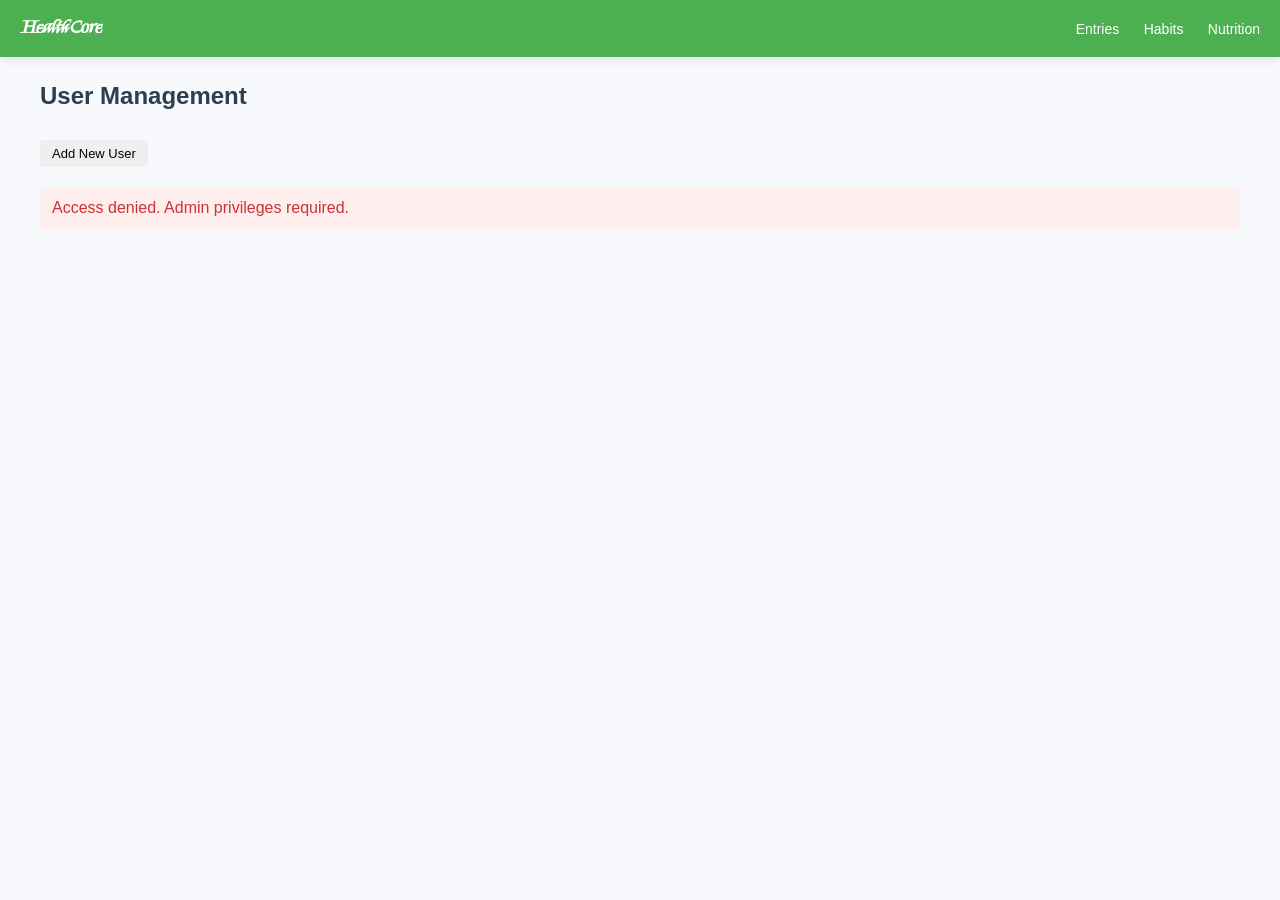
<file: Frontend/Pages/admin.html>
<!DOCTYPE html>
<html lang="en">
  <head>
    <meta charset="UTF-8" />
    <meta name="viewport" content="width=device-width, initial-scale=1.0" />
    <title>User Management</title>

    <link rel="stylesheet" href="../styles/admin.css" />
    <link rel="stylesheet" href="../styles/nav.css" />
    <link rel="preconnect" href="https://fonts.googleapis.com" />
    <link rel="preconnect" href="https://fonts.gstatic.com" crossorigin />
    <link
      href="https://fonts.googleapis.com/css2?family=Kings&display=swap"
      rel="stylesheet"
    />
  </head>
  <body>
    <nav class="navbar">
      <div class="nav-left">
        <a class="logo" href="dashboard.html"><span>HealthCore</span></a>
      </div>
      <div class="nav-right" id="navbarLinks">
        <a href="entries.html">Entries</a>
        <a href="habits.html">Habits</a>
        <a href="Nutrition.html">Nutrition</a>
      </div>
    </nav>
    <div class="container">
      <h1>User Management</h1>

      <div class="btn-container">
        <button class="btn btn-primary" onclick="openCreateModal()">
          Add New User
        </button>
      </div>

      <div id="loading" class="loading" style="display: none">
        Loading users...
      </div>
      <div id="error" class="error" style="display: none"></div>
      <div id="tableContainer"></div>
    </div>

    <div id="userModal" class="modal">
      <div class="modal-content">
        <div class="modal-header">
          <h2 id="modalTitle">Add New User</h2>
          <span class="close" onclick="closeModal()">&times;</span>
        </div>
        <form id="userForm">
          <input type="hidden" id="userId" />
          <div class="form-group">
            <label for="username">Username *</label>
            <input type="text" id="username" required />
          </div>
          <div class="form-group">
            <label for="email">Email *</label>
            <input type="email" id="email" required />
          </div>
          <div class="form-group">
            <label for="password"
              >Password <span id="passwordOptional"></span
            ></label>
            <input type="password" id="password" />
          </div>
          <div class="form-group">
            <label for="role">Role *</label>
            <select id="role" required>
              <option value="user">User</option>
              <option value="admin">Admin</option>
            </select>
          </div>
          <div class="form-actions">
            <button
              type="button"
              class="btn btn-secondary"
              onclick="closeModal()"
            >
              Cancel
            </button>
            <button type="submit" class="btn btn-primary">Save</button>
          </div>
        </form>
      </div>
    </div>
    <script src="../Scripts/nav.js"></script>
    <script src="../Scripts/admin.js"></script>
  </body>
</html>
</file>
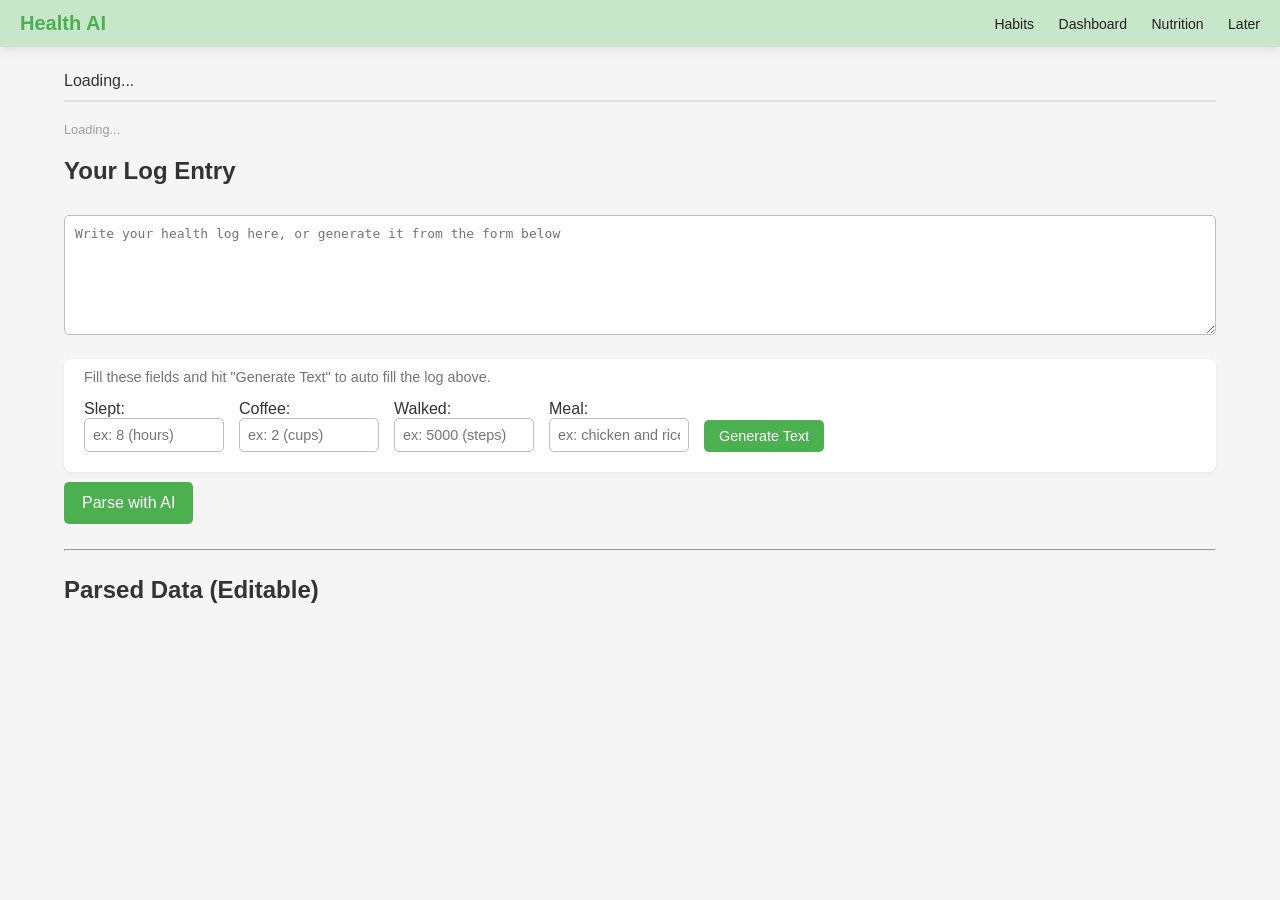
<file: Frontend/Pages/entry.html>
<!DOCTYPE html>
<html lang="en">
  <head>
    <meta charset="UTF-8" />
    <meta name="viewport" content="width=device-width, initial-scale=1.0" />
    <title>Health Logger</title>
    <link rel="stylesheet" href="../styles/dashbaord.css" />
  </head>
  <body>
    <nav class="navbar">
      <div class="nav-left">
        <span class="logo">Health AI</span>
      </div>
      <div class="nav-right">
        <a href="habits.html">Habits</a>
        <a href="dashboard.html">Dashboard</a>
        <a href="Login.html">Nutrition</a>
        <a href="#">Later</a>
      </div>
    </nav>
    <div class="dashboard-container">
      <div id="welcomeHeader">Loading...</div>
      <div id="userInfo">Loading...</div>

      <h2>Your Log Entry</h2>
      <textarea
        id="userText"
        rows="6"
        placeholder="Write your health log here, or generate it from the form below"
      ></textarea
      ><br />

      <div id="quickAddSection">
        <p class="quick-add-info">
          Fill these fields and hit "Generate Text" to auto fill the log above.
        </p>
        <div id="quickAddForm">
          <div>
            <label for="quickSlept">Slept:</label>
            <input type="text" id="quickSlept" placeholder="ex: 8 (hours)" />
          </div>
          <div>
            <label for="quickCoffee">Coffee:</label>
            <input type="number" id="quickCoffee" placeholder="ex: 2 (cups)" />
          </div>
          <div>
            <label for="quickWalked">Walked:</label>
            <input
              type="text"
              id="quickWalked"
              placeholder="ex: 5000 (steps)"
            />
          </div>
          <div>
            <label for="quickMeal">Meal:</label>
            <input
              type="text"
              id="quickMeal"
              placeholder="ex: chicken and rice"
            />
          </div>
          <button id="generateTextBtn">Generate Text</button>
        </div>
      </div>
      <button id="parseBtn">Parse with AI</button>

      <hr class="separator" />

      <h2>Parsed Data (Editable)</h2>
      <div id="parsedFields" style="display: none">
        <label>Slept: <input type="text" id="slept" /></label><br />
        <label>Coffee: <input type="number" id="coffee" /></label><br />
        <label>Walked: <input type="text" id="walked" /></label><br />
        <label>Meal: <input type="text" id="meal" /></label><br />
        <button id="submitBtn">Submit to Database</button>
      </div>

      <div id="response"></div>
    </div>
    <script src="../Scripts/dashboard.js"></script>
  </body>
</html>
</file>
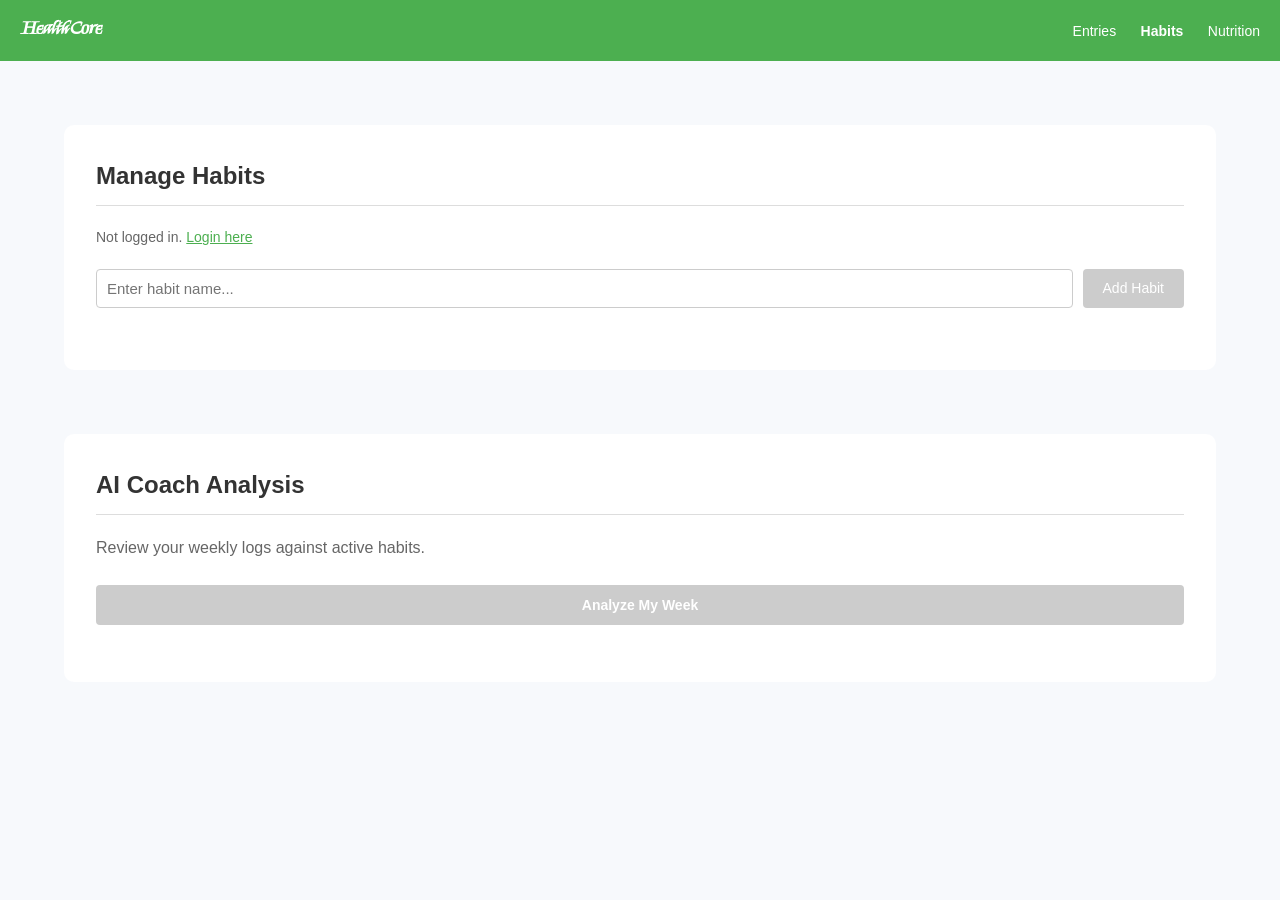
<file: Frontend/Pages/habits.html>
<!DOCTYPE html>
<html lang="en">
  <head>
    <meta charset="UTF-8" />
    <meta name="viewport" content="width=device-width, initial-scale=1.0" />
    <title>Habits & AI Analysis</title>
    <link rel="stylesheet" href="../styles/nav.css" />
    <link rel="stylesheet" href="../styles/habits.css" />
    <link rel="preconnect" href="https://fonts.googleapis.com" />
    <link rel="preconnect" href="https://fonts.gstatic.com" crossorigin />
    <link
      href="https://fonts.googleapis.com/css2?family=Kings&display=swap"
      rel="stylesheet"
    />
  </head>
  <body>
    <nav class="navbar">
      <div class="nav-left">
        <a class="logo" href="dashboard.html"><span>HealthCore</span></a>
      </div>
      <div class="nav-right" id="navbarLinks">
        <a href="entries.html">Entries</a>
        <a href="habits.html">Habits</a>
        <a href="Nutrition.html">Nutrition</a>
      </div>
    </nav>

    <div class="container">
      <h1>Manage Habits</h1>
      <div id="userInfo">Checking login...</div>

      <form id="createForm">
        <input
          type="text"
          id="nameInput"
          placeholder="Enter habit name..."
          required
        />
        <button type="submit">Add Habit</button>
      </form>

      <div id="habitList"></div>
    </div>

    <div class="container">
      <h1>AI Coach Analysis</h1>
      <p style="color: #666; margin-bottom: 15px">
        Review your weekly logs against active habits.
      </p>
      <button id="analyzeBtn" class="analyze-btn">Analyze My Week</button>
      <div id="results" style="margin-top: 25px"></div>
    </div>

    <script src="../Scripts/habits.js"></script>
    <script src="../Scripts/nav.js"></script>
  </body>
</html>
</file>
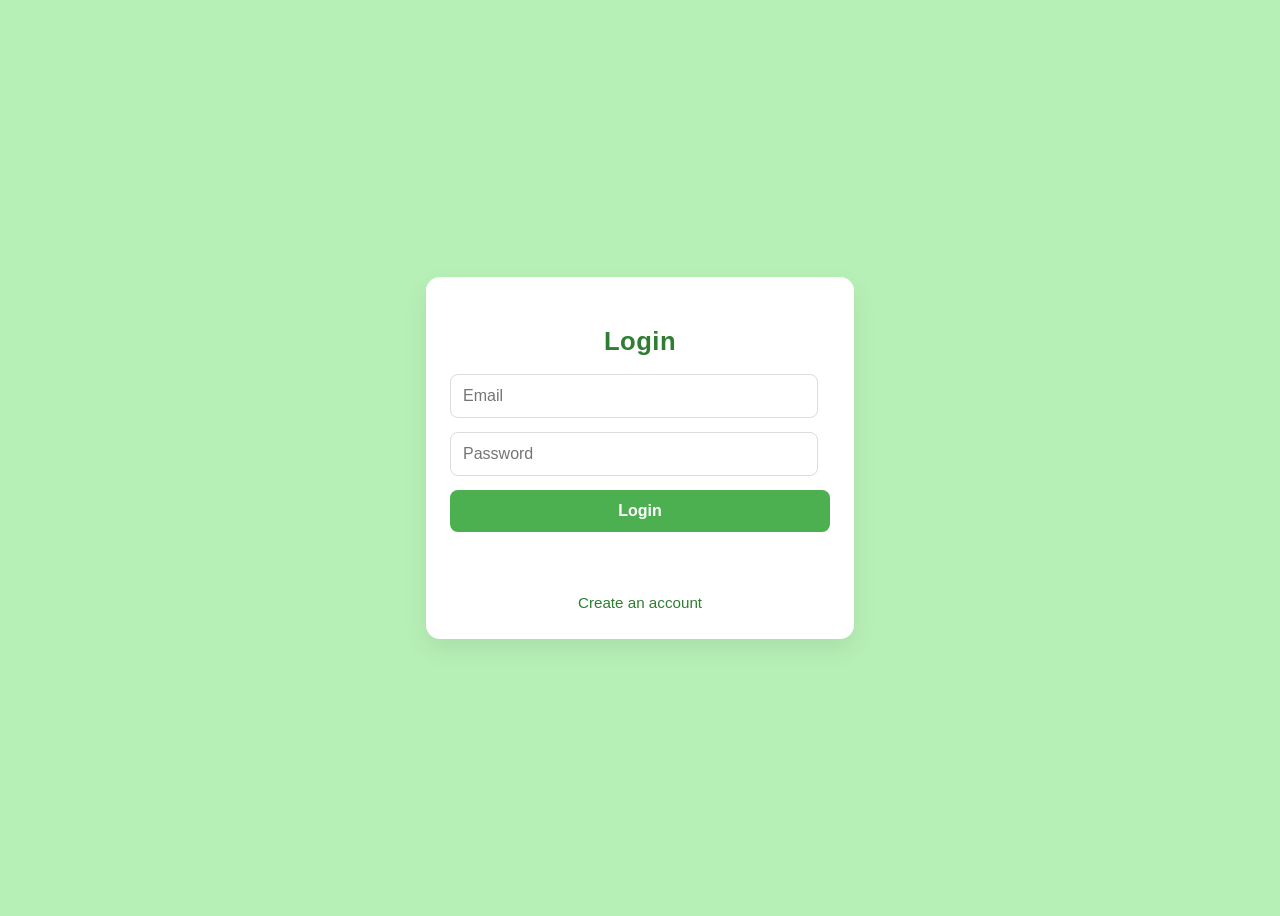
<file: Frontend/Pages/Login.html>
<!DOCTYPE html>
<html>
  <head>
    <meta charset="utf-8" />
    <title>Login</title>
    <link rel="stylesheet" href="../styles/auth.css" />
  </head>
  <body>
    <div class="card">
      <h2>Login</h2>

      <input id="login_email" placeholder="Email" type="email" />
      <input id="login_password" placeholder="Password" type="password" />

      <button id="loginBtn">Login</button>
      <div class="message" id="msg"></div>

      <a href="/Health_AI/Frontend/Pages/Signup.html">Create an account</a>
    </div>

    <script src="../Scripts/auth.js"></script>
  </body>
</html>
</file>
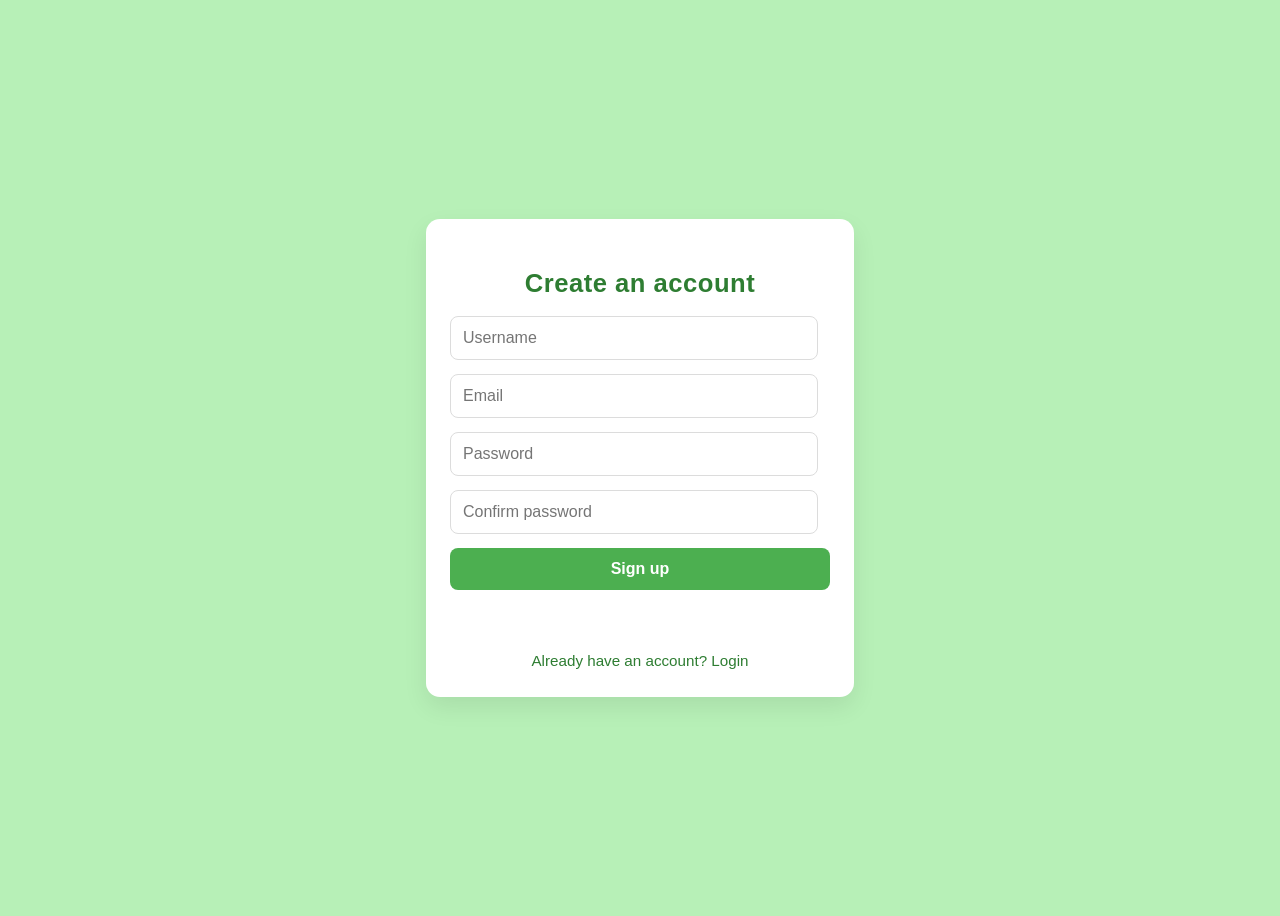
<file: Frontend/Pages/Signup.html>
<!DOCTYPE html>
<html>
  <head>
    <meta charset="utf-8" />
    <title>Sign Up</title>
    <link rel="stylesheet" href="../styles/auth.css" />
  </head>
  <body>
    <div class="card">
      <h2>Create an account</h2>

      <input id="signup_username" placeholder="Username" />
      <input id="signup_email" placeholder="Email" type="email" />
      <input id="signup_password" placeholder="Password" type="password" />
      <input
        id="signup_password2"
        placeholder="Confirm password"
        type="password"
      />

      <button id="signupBtn">Sign up</button>
      <div class="message" id="msg"></div>

      <a href="/Health_AI/Frontend/Pages/Login.html"
        >Already have an account? Login</a
      >
    </div>

    <script src="../Scripts/auth.js"></script>
  </body>
</html>
</file>
<file: Frontend/styles/admin.css>
body {
  font-family: "Segoe UI", Tahoma, Geneva, Verdana, sans-serif;
  background: #f5f5f5;
  padding: 0;
  margin: 0;
  color: #333;
}

.navbar {
  display: flex;
  justify-content: space-between;
  align-items: center;
  background: #c8e6c9;
  padding: 12px 20px;
  box-shadow: 0 2px 10px rgba(0, 0, 0, 0.1);
  margin-bottom: 25px;
  min-width: 100%;
  box-sizing: border-box;
}

.nav-left .logo {
  font-size: 1.25em;
  font-weight: bold;
  color: #4caf50;
  text-decoration: none;
}

.nav-right a {
  margin-left: 20px;
  text-decoration: none;
  color: #212121;
  font-size: 14px;
}

.active {
  font-weight: bold;
  text-decoration: underline !important;
}

.nav-right a:hover {
  color: #4caf50;
}

.container {
  max-width: 1200px;
  margin: 0 auto;
  padding: 0 20px;
}

h1 {
  font-size: 24px;
  margin-bottom: 30px;
  color: #2c3e50;
}

.error {
  background: #fee;
  color: #c33;
  padding: 12px;
  border-radius: 4px;
  margin-bottom: 20px;
  display: none;
}

.loading {
  text-align: center;
  padding: 40px;
  color: #666;
}

.table-wrapper {
  background: white;
  border-radius: 8px;
  box-shadow: 0 2px 4px rgba(0, 0, 0, 0.1);
  overflow: hidden;
}

table {
  width: 100%;
  border-collapse: collapse;
}

thead {
  background: #f8f9fa;
}

th {
  padding: 15px;
  text-align: left;
  font-weight: 600;
  color: #555;
  border-bottom: 2px solid #e9ecef;
}

td {
  padding: 15px;
  border-bottom: 1px solid #e9ecef;
}

tr:last-child td {
  border-bottom: none;
}

tbody tr:hover {
  background: #f8f9fa;
}

.btn-container {
  margin-bottom: 20px;
  display: flex;
  gap: 10px;
}

.actions {
  display: flex;
  gap: 8px;
}

.btn {
  padding: 6px 12px;
  border: none;
  border-radius: 4px;
  cursor: pointer;
  font-size: 13px;
  transition: opacity 0.2s;
}

.btn:hover {
  opacity: 0.8;
}

.btn-edit {
  background: #4caf50;
  color: white;
}

.btn-delete {
  background: #e74c3c;
  color: white;
}

.btn-save {
  background: #2ecc71;
  color: white;
}

.btn-cancel {
  background: #95a5a6;
  color: white;
}

input[type="text"],
input[type="email"],
input[type="password"],
select {
  width: 100%;
  padding: 8px 10px;
  border: 1px solid #ddd;
  border-radius: 4px;
  font-size: 14px;
  box-sizing: border-box;
}

.badge {
  padding: 4px 8px;
  border-radius: 4px;
  font-size: 12px;
  font-weight: bold;
  text-transform: capitalize;
}

.badge-admin {
  background: #e53935;
  color: white;
}

.badge-user {
  background: #a5d6a7;
  color: #2e7d32;
}

.modal {
  display: none;
  position: fixed;
  top: 0;
  left: 0;
  width: 100%;
  height: 100%;
  background: rgba(0, 0, 0, 0.5);
  z-index: 1000;
  overflow: auto;
}

.modal-content {
  background: white;
  max-width: 500px;
  margin: 50px auto;
  border-radius: 8px;
  padding: 30px;
  box-shadow: 0 4px 15px rgba(0, 0, 0, 0.2);
}

.modal-header {
  margin-bottom: 25px;
  display: flex;
  justify-content: space-between;
  align-items: center;
}

.close {
  font-size: 28px;
  cursor: pointer;
  color: #666;
}

.form-group {
  margin-bottom: 18px;
}

.form-group label {
  display: block;
  margin-bottom: 6px;
  font-weight: 600;
}

.form-actions {
  margin-top: 30px;
  text-align: right;
  display: flex;
  justify-content: flex-end;
  gap: 10px;
}

@media (max-width: 768px) {
  table {
    font-size: 14px;
  }

  th,
  td {
    padding: 10px 8px;
  }

  .btn {
    padding: 5px 10px;
    font-size: 12px;
  }
}
</file>
<file: Frontend/styles/nav.css>
body {
  font-family: "Segoe UI", Tahoma, Geneva, Verdana, sans-serif;
  background: #f7f9fc;
  margin: 0;
  padding: 0;
  color: #333;
}

.navbar {
  display: flex;
  justify-content: space-between;
  align-items: center;
  background: #4caf50;
  padding: 15px 20px;
  color: white;
}

.nav-left .logo {
  font-size: 1.2em;

  color: white !important;
  text-decoration: none !important;
  font-family: "Kings", cursive;
  font-weight: 600;
}

.nav-right a {
  margin-left: 20px;
  color: white !important;
  font-size: 14px;
  text-decoration: none !important;
}

.nav-right a.active {
  font-weight: bold;
  text-decoration: underline;
}
</file>
<file: Frontend/styles/dashbaord.css>
body {
  font-family: "Segoe UI", Tahoma, Geneva, Verdana, sans-serif;
  background: #f5f5f5;
  padding: 0;
  margin: 0;
  color: #333;
}

.navbar {
  display: flex;
  justify-content: space-between;
  align-items: center;
  background: #c8e6c9;
  padding: 12px 20px;
  box-shadow: 0 2px 10px rgba(0, 0, 0, 0.1);
  margin-bottom: 25px;
  min-width: 100%;
  box-sizing: border-box;
}

.nav-left .logo {
  font-size: 1.25em;
  font-weight: bold;
  color: #4caf50;
  text-decoration: none;
}

.nav-right a {
  margin-left: 20px;
  text-decoration: none;
  color: #212121;
  font-size: 14px;
}
.active {
  font-weight: bold;
  text-decoration: underline !important;
}

.nav-right a:hover {
  color: #4caf50;
}

.dashboard-container {
  margin: 0 5%;
}

h1 {
  color: #4caf50;
  margin-top: 0;
}
#welcomeHeader {
  margin-bottom: 20px;
  padding-bottom: 10px;
  border-bottom: 2px solid #e0e0e0;
}
#welcomeHeader h2 {
  margin: 0;
  color: #212121;
}
#welcomeHeader p {
  margin: 5px 0 0;
  font-size: 0.9em;
  color: #616161;
}
#userInfo {
  font-size: 0.8em;
  color: #9e9e9e;
  margin-bottom: 20px;
}
#parsedFields {
  background-color: #ffffff;
  padding: 20px;
  border-radius: 8px;
  box-shadow: 0 2px 5px rgba(0, 0, 0, 0.05);
  margin-bottom: 20px;
}
#parsedFields label {
  display: block;
  margin-bottom: 10px;
}

input[type="text"],
input[type="number"],
textarea {
  width: 100%;
  padding: 10px;
  font-size: 1em;
  border: 1px solid #bdbdbd;
  border-radius: 5px;
  box-sizing: border-box;
}
textarea {
  margin-top: 10px;
  min-height: 120px;
}
button {
  background-color: #4caf50;
  color: white;
  border: none;
  padding: 12px 18px;
  font-size: 1em;
  border-radius: 5px;
  cursor: pointer;
  margin-top: 10px;
  margin-right: 10px;
}
button:hover {
  background-color: #81c784;
}
#parseBtn {
  background-color: #4caf50;
}
#parseBtn:hover {
  background-color: #81c784;
}
#response {
  margin-top: 15px;
  padding: 10px;
  border-radius: 5px;
  font-weight: bold;
}

#quickAddSection {
  background-color: #ffffff;
  padding: 20px;
  border-radius: 8px;
  box-shadow: 0 2px 5px rgba(0, 0, 0, 0.05);
  margin-top: 20px;
}
.quick-add-info {
  font-size: 0.9em;
  color: #757575;
  margin-top: -10px;
  margin-bottom: 15px;
}
#quickAddForm {
  display: flex;
  flex-wrap: wrap;
  align-items: flex-end;
  gap: 15px;
}
#quickAddForm div {
  display: flex;
  flex-direction: column;
}
#quickAddForm input[type="text"],
#quickAddForm input[type="number"] {
  width: 140px;
  padding: 8px;
  font-size: 0.9em;
}
#generateTextBtn {
  margin-top: 0;
  padding: 8px 15px;
  font-size: 0.9em;
}

.separator {
  margin: 25px 0;
}

.charts-container {
  display: flex;
  gap: 20px;
  margin-top: 20px;
}

.charts-container canvas {
  flex: 1;
  max-width: 50%;
}
</file>
<file: Frontend/styles/habits.css>
body {
  font-family: "Segoe UI", Tahoma, Geneva, Verdana, sans-serif;
  background: #f7f9fc;
  margin: 0;
  padding: 0;
  color: #333;
  line-height: 1.6;
}

a {
  text-decoration: none;
  color: #333;
}

a:hover {
  text-decoration: underline;
}

.navbar {
  display: flex;
  justify-content: space-between;
  align-items: center;
  background: #4caf50;
  padding: 15px 20px;
  color: white;
}

.nav-left .logo {
  font-size: 1.2em;
  font-weight: bold;
  color: white;
}

.nav-right a {
  margin-left: 20px;
  color: white;
  font-size: 14px;
}

.nav-right a.active {
  font-weight: bold;
  text-decoration: underline;
}

.container {
  margin: 5%;
  padding: 0 20px;
  background-color: #fff;
  border-radius: 10px;
  padding: 2em;
}

h1 {
  margin: 0 0 20px;
  font-size: 24px;
  color: #333;
  border-bottom: 1px solid #ddd;
  padding-bottom: 10px;
}

h2 {
  margin: 30px 0 15px;
  font-size: 18px;
  color: #333;
  border-bottom: 1px solid #eee;
  padding-bottom: 5px;
}

#userInfo {
  margin-bottom: 20px;
  color: #666;
  font-size: 14px;
}

form {
  display: flex;
  gap: 10px;
  margin-bottom: 30px;
}

input[type="text"] {
  flex: 1;
  padding: 10px;
  border: 1px solid #ccc;
  font-size: 15px;
  border-radius: 4px;
}

button {
  padding: 10px 20px;
  border: none;
  cursor: pointer;
  font-size: 14px;
  background: #4caf50;
  color: white;
  border-radius: 4px;
}

button:hover {
  background: #45a049;
}

button:disabled {
  background: #ccc;
  cursor: not-allowed;
}

button.danger {
  background: #e74c3c;
}

button.danger:hover {
  background: #c0392b;
}

.habit-actions button {
  margin-left: 5px;
  padding: 5px 10px;
  font-size: 12px;
}

.analyze-btn {
  width: 100%;
  padding: 12px;
  margin-top: 10px;
  background: #4caf50;
  font-weight: bold;
}

.habit {
  display: flex;
  justify-content: space-between;
  align-items: center;
  padding: 12px 0;
  border-bottom: 1px solid #eee;
}

.habit-name {
  font-weight: bold;
  font-size: 16px;
}

.loading {
  text-align: center;
  padding: 20px;
  color: #666;
  font-style: italic;
}

.summary,
.tips,
.habits-section {
  margin-bottom: 25px;
  padding: 15px;
  border: 1px solid #ddd;
}

.summary h3,
.tips h3,
.habits-section h3 {
  margin-top: 0;
  font-size: 16px;
  color: #4caf50;
  text-transform: uppercase;
  letter-spacing: 0.5px;
}

.habits-section.needs-attention {
  border-color: #e74c3c;
}
.habits-section.needs-attention h3 {
  color: #e74c3c;
}

.habit-item {
  margin-bottom: 10px;
  padding-bottom: 10px;
  border-bottom: 1px solid #f5f5f5;
}

.habit-item:last-child {
  border-bottom: none;
}

.habit-item .habit-title {
  font-weight: bold;
  display: block;
  color: #333;
}

.habit-item span {
  color: #555;
  font-size: 14px;
}

.tips ul {
  padding-left: 20px;
  margin: 0;
}

.tips li {
  margin-bottom: 5px;
}

.error {
  border: 1px solid #e74c3c;
  color: #e74c3c;
  padding: 15px;
  text-align: center;
}
</file>
<file: Frontend/styles/auth.css>
body {
  font-family: "Segoe UI", Tahoma, Geneva, Verdana, sans-serif;
  background: #b7f0b7;
  min-height: 100vh;
  display: flex;
  justify-content: center;
  align-items: center;
  padding: 0 16px;
}

.card {
  width: 100%;
  max-width: 380px;
  padding: 28px 24px;
  background: #ffffff;
  border-radius: 14px;
  box-shadow: 0 10px 25px rgba(0, 0, 0, 0.08);

  display: flex;
  flex-direction: column;
  gap: 14px;
  text-align: center;
}

.card h2 {
  margin-bottom: 4px;
  font-size: 1.6rem;
  color: #2e7d32;
  letter-spacing: 0.5px;
}

input {
  width: 90%;
  padding: 12px;
  border: 1px solid #dcdcdc;
  border-radius: 8px;
  font-size: 1rem;
  transition: 0.2s ease;
}

input:focus {
  border-color: #4caf50;
  box-shadow: 0 0 0 3px rgba(76, 175, 80, 0.25);
  outline: none;
}

button {
  width: 100%;
  padding: 12px;
  background: #4caf50;
  border: none;
  border-radius: 8px;
  color: #fff;
  font-weight: 600;
  font-size: 1rem;
  cursor: pointer;
  transition: 0.2s ease;
}

button:hover {
  background: #449d48;
}

.message {
  margin-top: 6px;
  min-height: 20px;
  font-size: 0.95rem;
  color: #333;
}

a {
  margin-top: 8px;
  display: block;
  color: #2e7d32;
  text-decoration: none;
  font-size: 0.95rem;
}

a:hover {
  text-decoration: underline;
}
</file>
